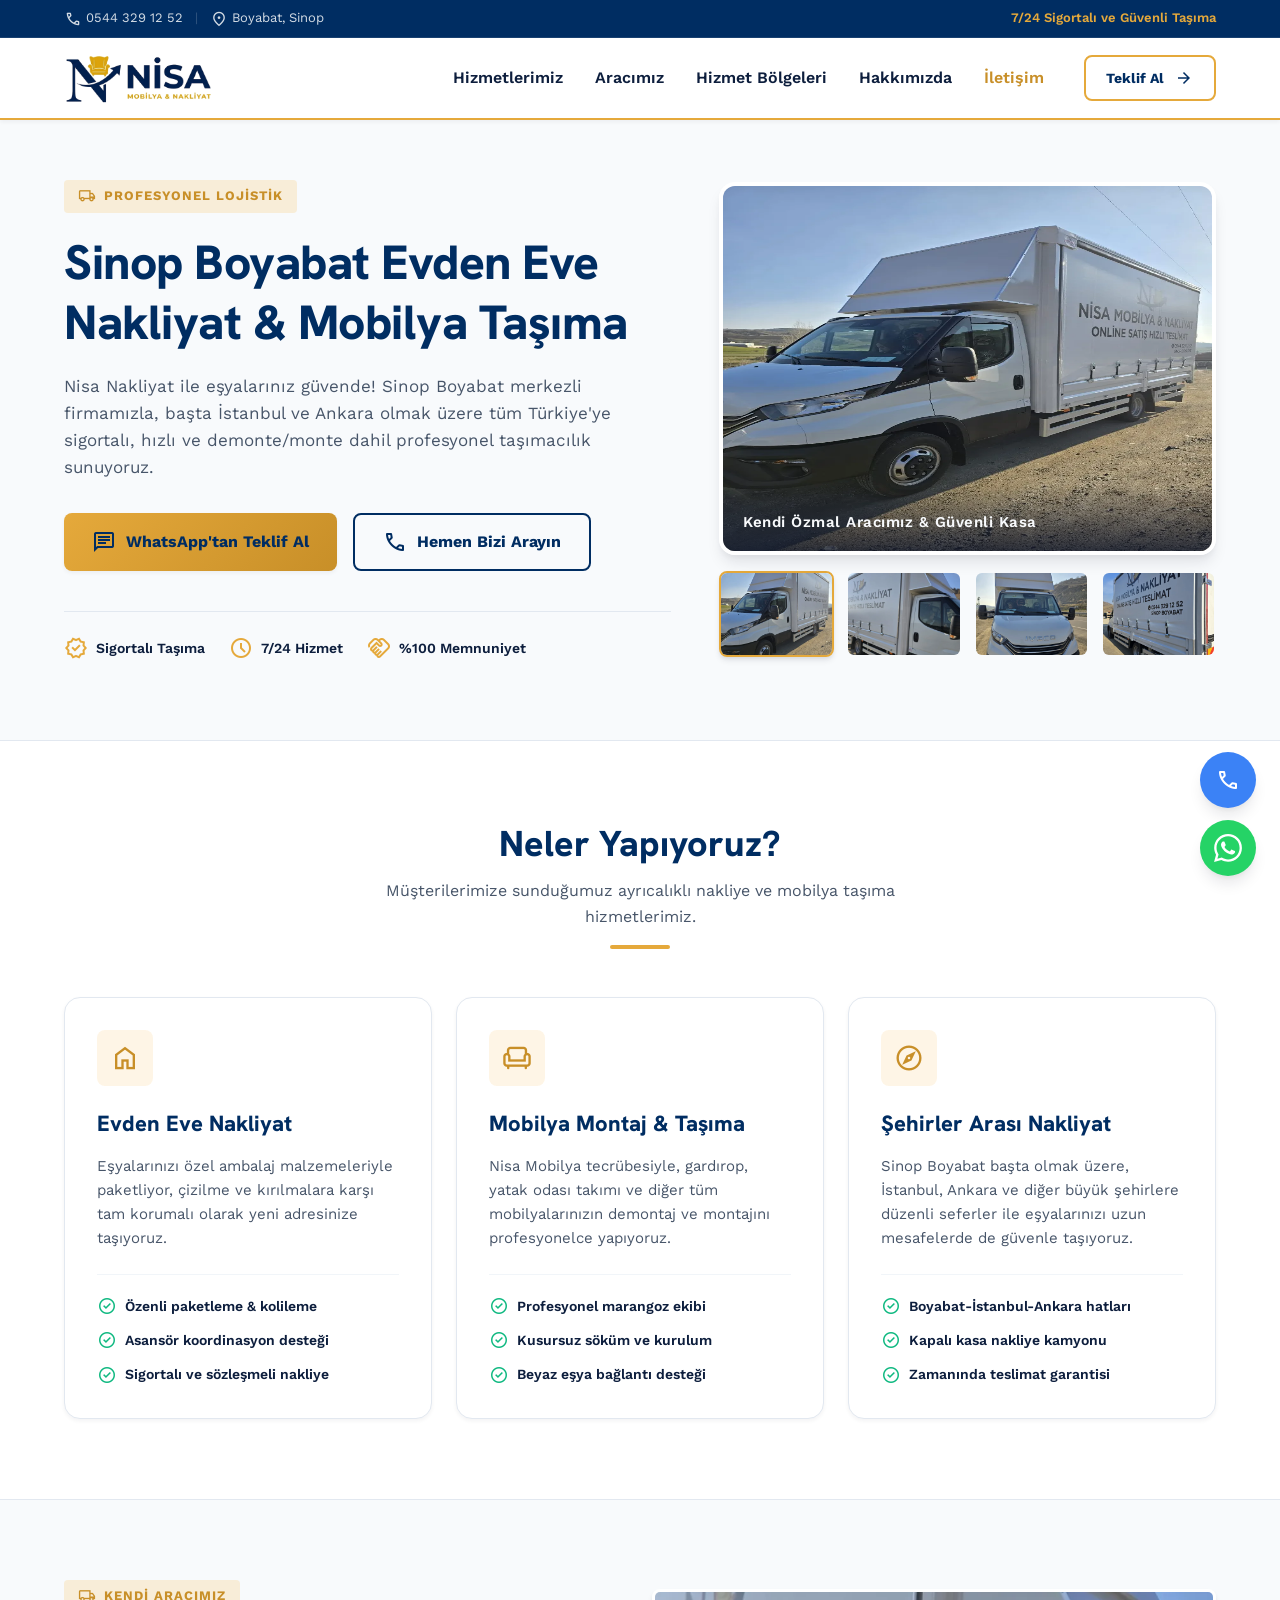
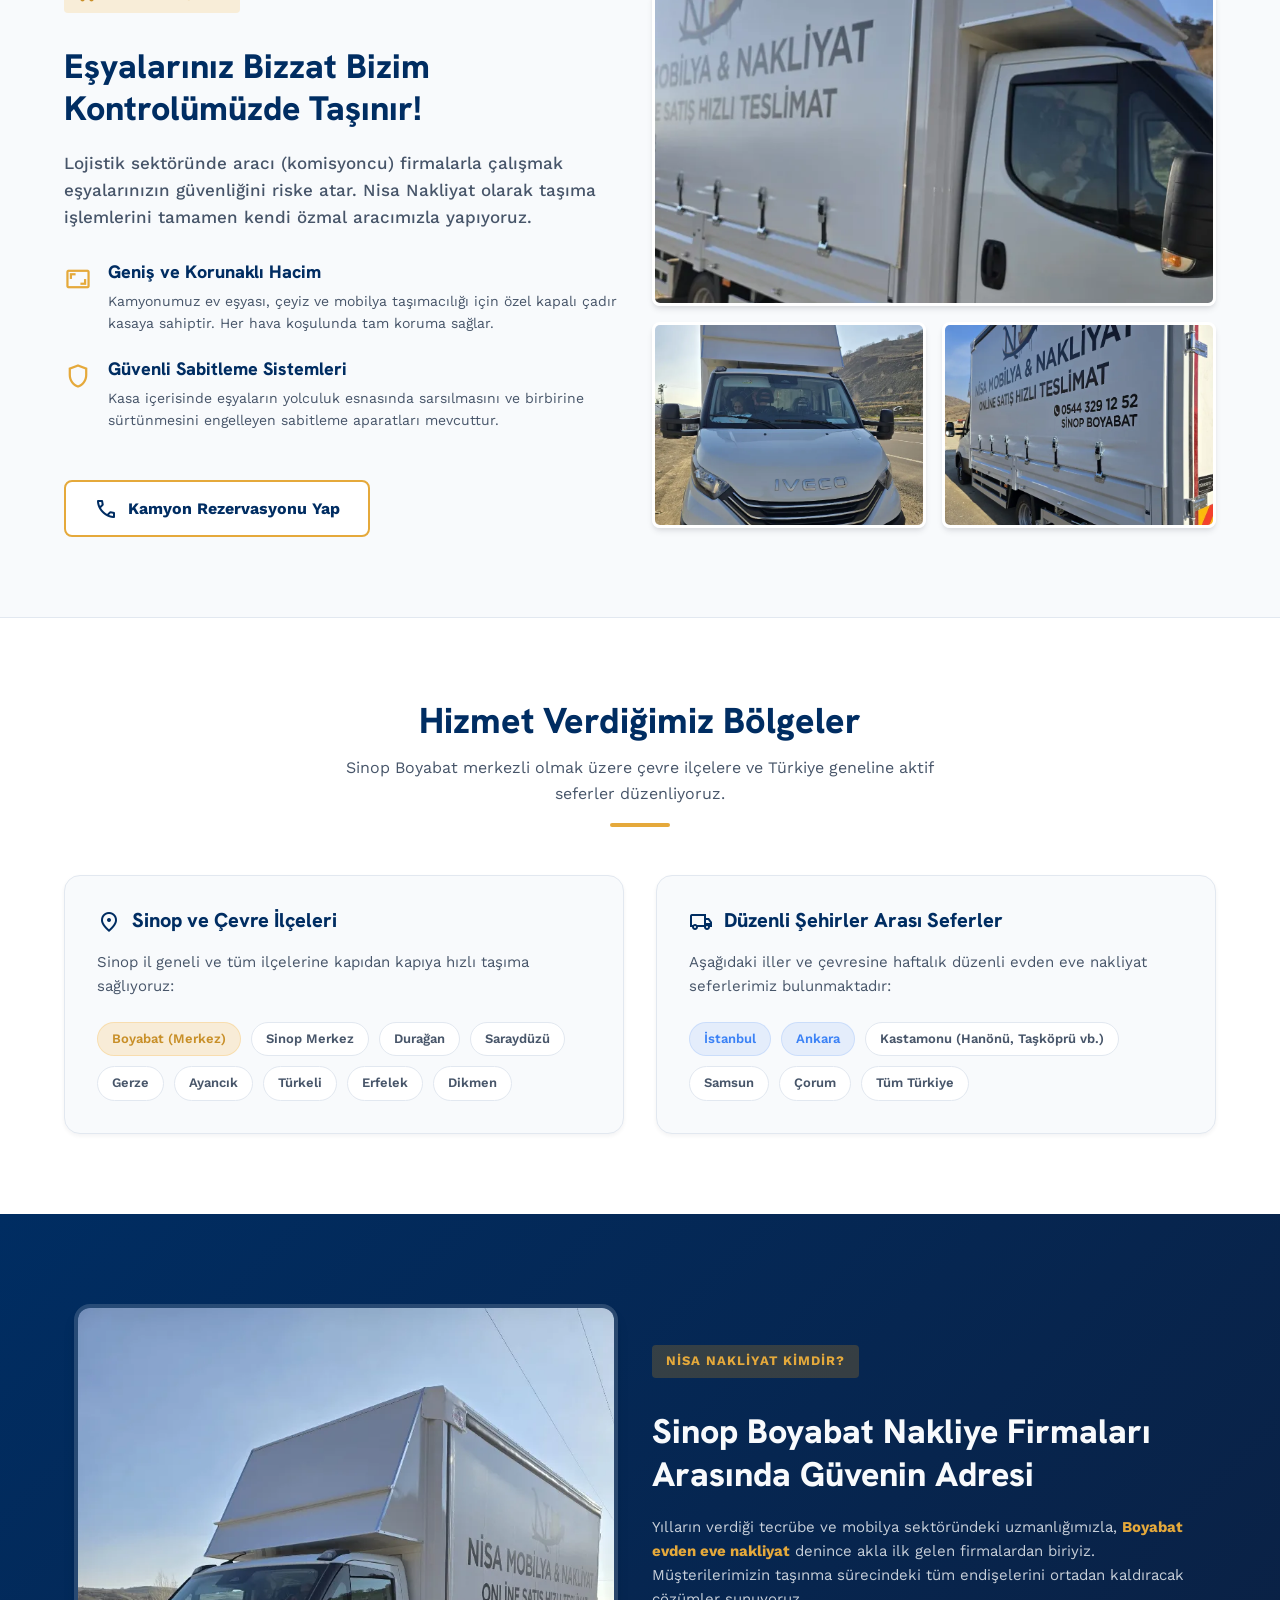
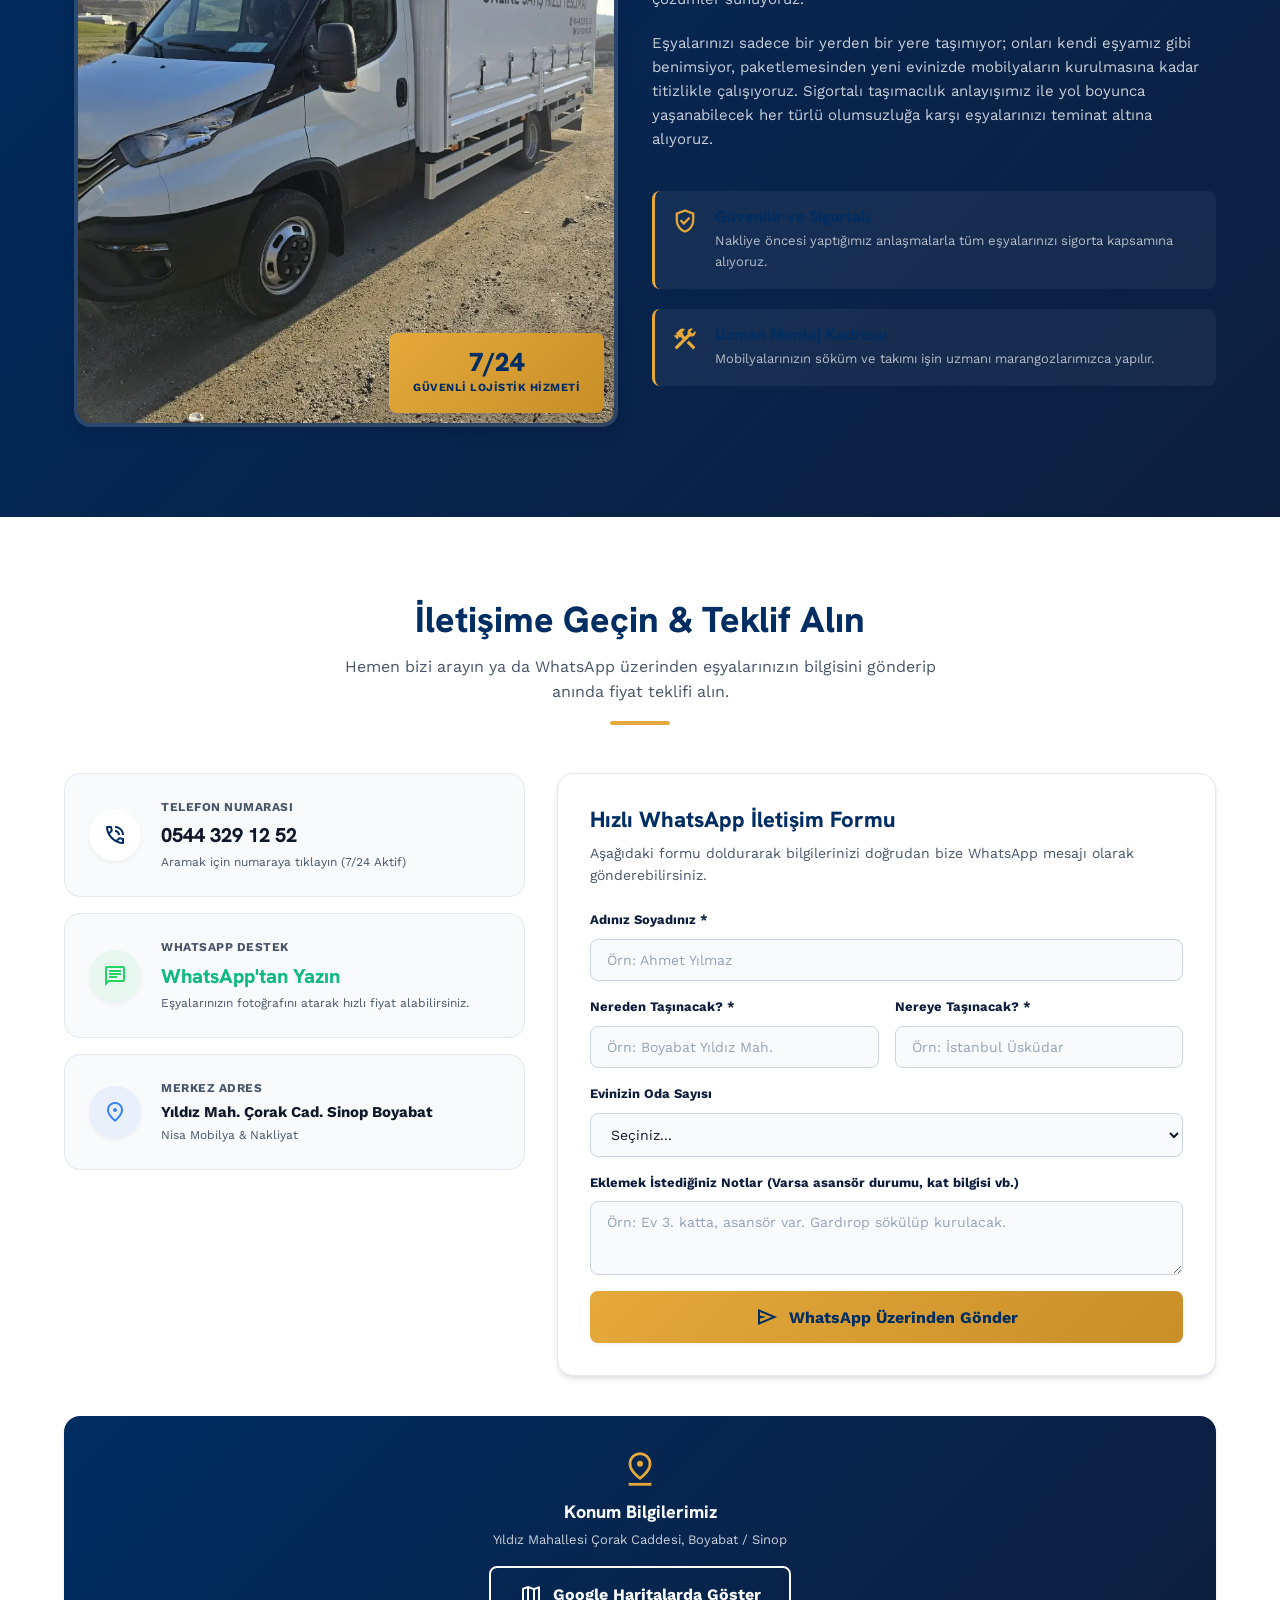
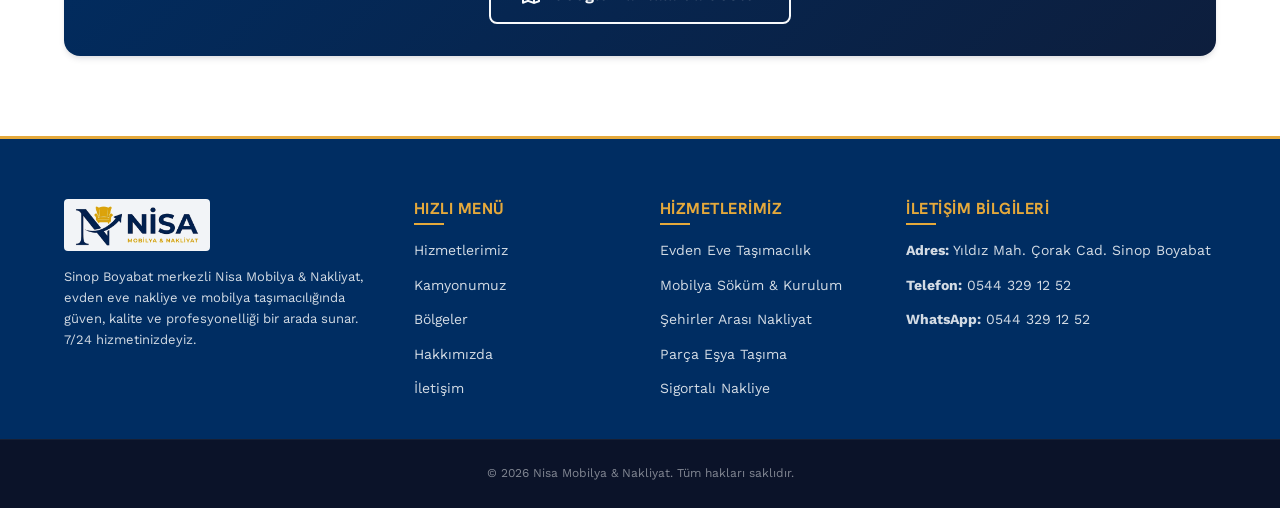
<file: index.html>
<!DOCTYPE html>
<html lang="tr" class="scroll-smooth">
<head>
  <meta charset="UTF-8">
  <meta name="viewport" content="width=device-width, initial-scale=1.0">
  
  <!-- SEO Meta Tags -->
  <title>Boyabat Evden Eve Nakliyat & Mobilya Taşıma | Nisa Nakliyat</title>
  <meta name="description" content="Sinop Boyabat evden eve nakliyat, mobilya taşıma ve montaj hizmetleri. Boyabat'tan İstanbul ve Ankara başta olmak üzere tüm Türkiye'ye 7/24 sigortalı, güvenli nakliye.">
  <meta name="keywords" content="boyabat evden eve nakliyat, boyabat nakliyat, sinop boyabat nakliye, boyabat nakliye firmaları, nisa nakliyat, boyabat mobilya taşıma, durağan nakliyat, saraydüzü nakliyat, gerze nakliyat, sinop evden eve nakliyat, kastamonu nakliyat">
  <meta name="author" content="Nisa Nakliyat">
  <link rel="canonical" href="https://nisa-nakliyat.vercel.app/">
  
  <!-- Open Graph / Facebook -->
  <meta property="og:type" content="website">
  <meta property="og:url" content="https://nisa-nakliyat.vercel.app/">
  <meta property="og:title" content="Boyabat Evden Eve Nakliyat & Mobilya Taşıma | Nisa Nakliyat">
  <meta property="og:description" content="Sinop Boyabat'ta sigortalı, güvenli evden eve nakliyat ve mobilya taşıma. 7/24 kesintisiz hizmet ve uzman kadro.">
  <meta property="og:image" content="https://nisa-nakliyat.vercel.app/images/truck-landscape.webp">

  <!-- Twitter -->
  <meta property="twitter:card" content="summary_large_image">
  <meta property="twitter:url" content="https://nisa-nakliyat.vercel.app/">
  <meta property="twitter:title" content="Boyabat Evden Eve Nakliyat & Mobilya Taşıma | Nisa Nakliyat">
  <meta property="twitter:description" content="Sinop Boyabat'ta sigortalı, güvenli evden eve nakliyat ve mobilya taşıma. 7/24 kesintisiz hizmet ve uzman kadro.">
  <meta property="twitter:image" content="https://nisa-nakliyat.vercel.app/images/truck-landscape.webp">

  <!-- Fonts & Icons -->
  <link rel="preconnect" href="https://fonts.googleapis.com">
  <link rel="preconnect" href="https://fonts.gstatic.com" crossorigin>
  <link href="https://fonts.googleapis.com/css2?family=Hanken+Grotesk:wght@400;600;700;800;900&family=Work+Sans:wght@400;500;600&display=swap" rel="stylesheet">
  <link href="https://fonts.googleapis.com/css2?family=Material+Symbols+Outlined:wght,FILL@100..700,0..1" rel="stylesheet" />

  <!-- Favicon -->
  <link rel="icon" type="image/png" href="images/favicon.png">

  <!-- Stylesheet -->
  <link rel="stylesheet" href="style.css">

  <!-- JSON-LD LocalBusiness Structured Data (Critical for Google Local SEO) -->
  <script type="application/ld+json">
  {
    "@context": "https://schema.org",
    "@type": "MovingCompany",
    "name": "Nisa Nakliyat",
    "alternateName": "Nisa Mobilya & Nakliyat",
    "image": [
      "https://nisa-nakliyat.vercel.app/images/truck-landscape.webp",
      "https://nisa-nakliyat.vercel.app/images/truck-side.webp",
      "https://nisa-nakliyat.vercel.app/images/truck-front.webp"
    ],
    "@id": "https://nisa-nakliyat.vercel.app/#movingcompany",
    "url": "https://nisa-nakliyat.vercel.app/",
    "telephone": "+905443291252",
    "priceRange": "$$",
    "address": {
      "@type": "PostalAddress",
      "streetAddress": "Yıldız Mah. Çorak Cad.",
      "addressLocality": "Boyabat",
      "addressRegion": "Sinop",
      "postalCode": "57200",
      "addressCountry": "TR"
    },
    "geo": {
      "@type": "GeoCoordinates",
      "latitude": 41.4683,
      "longitude": 34.7675
    },
    "openingHoursSpecification": {
      "@type": "OpeningHoursSpecification",
      "dayOfWeek": [
        "Monday",
        "Tuesday",
        "Wednesday",
        "Thursday",
        "Friday",
        "Saturday",
        "Sunday"
      ],
      "opens": "00:00",
      "closes": "23:59"
    },
    "sameAs": [
      "https://wa.me/905443291252"
    ],
    "areaServed": [
      {
        "@type": "AdministrativeArea",
        "name": "Boyabat"
      },
      {
        "@type": "AdministrativeArea",
        "name": "Sinop"
      },
      {
        "@type": "AdministrativeArea",
        "name": "Durağan"
      },
      {
        "@type": "AdministrativeArea",
        "name": "Saraydüzü"
      },
      {
        "@type": "AdministrativeArea",
        "name": "Gerze"
      },
      {
        "@type": "AdministrativeArea",
        "name": "Kastamonu"
      },
      {
        "@type": "AdministrativeArea",
        "name": "İstanbul"
      },
      {
        "@type": "AdministrativeArea",
        "name": "Ankara"
      }
    ]
  }
  </script>
</head>
<body>

  <!-- Top Contact Strip -->
  <div class="top-bar">
    <div class="container top-bar-content">
      <div class="top-info">
        <a href="tel:+905443291252" class="top-link">
          <span class="material-symbols-outlined icon-small">call</span>
          <span>0544 329 12 52</span>
        </a>
        <span class="top-separator">|</span>
        <span class="top-text">
          <span class="material-symbols-outlined icon-small">location_on</span>
          <span>Boyabat, Sinop</span>
        </span>
      </div>
      <div class="top-tagline">7/24 Sigortalı ve Güvenli Taşıma</div>
    </div>
  </div>

  <!-- Header & Navigation -->
  <header class="main-header">
    <div class="container header-container">
      <a href="#" class="logo-link">
        <img src="images/logo.png" alt="Nisa Mobilya & Nakliyat Logo" class="logo-img">
      </a>
      
      <!-- Mobile Menu Toggle Button -->
      <button class="menu-toggle" id="menuToggleBtn" aria-label="Menüyü Aç">
        <span class="material-symbols-outlined">menu</span>
      </button>

      <!-- Navigation Menu -->
      <nav class="nav-menu" id="navMenu">
        <ul class="nav-list">
          <li><a href="#hizmetler" class="nav-link">Hizmetlerimiz</a></li>
          <li><a href="#kamyonumuz" class="nav-link">Aracımız</a></li>
          <li><a href="#bolgeler" class="nav-link">Hizmet Bölgeleri</a></li>
          <li><a href="#hakkimizda" class="nav-link">Hakkımızda</a></li>
          <li><a href="#iletisim" class="nav-link">İletişim</a></li>
        </ul>
        <a href="https://wa.me/905443291252" target="_blank" class="btn btn-secondary btn-header">
          <span>Teklif Al</span>
          <span class="material-symbols-outlined icon-sm">arrow_forward</span>
        </a>
      </nav>
    </div>
  </header>

  <main>
    <!-- Hero Section -->
    <section class="hero">
      <div class="container hero-container">
        <div class="hero-content">
          <div class="badge">
            <span class="material-symbols-outlined icon-small">local_shipping</span>
            <span>PROFESYONEL LOJİSTİK</span>
          </div>
          <h1>Sinop Boyabat Evden Eve Nakliyat &amp; Mobilya Taşıma</h1>
          <p class="hero-desc">
            Nisa Nakliyat ile eşyalarınız güvende! Sinop Boyabat merkezli firmamızla, başta İstanbul ve Ankara olmak üzere tüm Türkiye'ye sigortalı, hızlı ve demonte/monte dahil profesyonel taşımacılık sunuyoruz.
          </p>
          <div class="hero-actions">
            <a href="https://wa.me/905443291252" target="_blank" class="btn btn-primary">
              <span class="material-symbols-outlined">chat</span>
              <span>WhatsApp'tan Teklif Al</span>
            </a>
            <a href="tel:+905443291252" class="btn btn-outline">
              <span class="material-symbols-outlined">call</span>
              <span>Hemen Bizi Arayın</span>
            </a>
          </div>
          
          <!-- Trust Indicators -->
          <div class="trust-strip">
            <div class="trust-item">
              <span class="material-symbols-outlined text-gold">verified</span>
              <span>Sigortalı Taşıma</span>
            </div>
            <div class="trust-item">
              <span class="material-symbols-outlined text-gold">schedule</span>
              <span>7/24 Hizmet</span>
            </div>
            <div class="trust-item">
              <span class="material-symbols-outlined text-gold">handshake</span>
              <span>%100 Memnuniyet</span>
            </div>
          </div>
        </div>
        
        <!-- Hero Interactive Image Showcasing Our Real Truck -->
        <div class="hero-gallery">
          <div class="gallery-wrapper">
            <img src="images/truck-landscape.webp" alt="Nisa Nakliyat Hizmet Kamyonu" id="heroMainImage" class="hero-main-img">
            <div class="gallery-overlay">
              <span class="overlay-text">Kendi Özmal Aracımız &amp; Güvenli Kasa</span>
            </div>
          </div>
          <div class="gallery-thumbs">
            <button class="thumb-btn active" data-src="images/truck-landscape.webp" aria-label="Görsel 1">
              <img src="images/truck-landscape.webp" alt="Kamyon Manzara">
            </button>
            <button class="thumb-btn" data-src="images/truck-side.webp" aria-label="Görsel 2">
              <img src="images/truck-side.webp" alt="Kamyon Yan Görünüm">
            </button>
            <button class="thumb-btn" data-src="images/truck-front.webp" aria-label="Görsel 3">
              <img src="images/truck-front.webp" alt="Kamyon Ön Görünüm">
            </button>
            <button class="thumb-btn" data-src="images/truck-detail.webp" aria-label="Görsel 4">
              <img src="images/truck-detail.webp" alt="Kamyon İletişim Detay">
            </button>
          </div>
        </div>
      </div>
    </section>

    <!-- Services Bento Grid -->
    <section id="hizmetler" class="services py-section">
      <div class="container">
        <div class="section-title text-center">
          <h2>Neler Yapıyoruz?</h2>
          <p>Müşterilerimize sunduğumuz ayrıcalıklı nakliye ve mobilya taşıma hizmetlerimiz.</p>
          <div class="title-line"></div>
        </div>
        
        <div class="grid grid-3">
          <!-- Card 1: Evden Eve Nakliyat -->
          <div class="service-card animate-on-scroll">
            <div class="card-icon">
              <span class="material-symbols-outlined">home</span>
            </div>
            <h3>Evden Eve Nakliyat</h3>
            <p>Eşyalarınızı özel ambalaj malzemeleriyle paketliyor, çizilme ve kırılmalara karşı tam korumalı olarak yeni adresinize taşıyoruz.</p>
            <ul class="card-features">
              <li><span class="material-symbols-outlined text-green icon-sm">check_circle</span> Özenli paketleme & kolileme</li>
              <li><span class="material-symbols-outlined text-green icon-sm">check_circle</span> Asansör koordinasyon desteği</li>
              <li><span class="material-symbols-outlined text-green icon-sm">check_circle</span> Sigortalı ve sözleşmeli nakliye</li>
            </ul>
          </div>

          <!-- Card 2: Mobilya Taşıma & Montaj -->
          <div class="service-card animate-on-scroll">
            <div class="card-icon">
              <span class="material-symbols-outlined">chair</span>
            </div>
            <h3>Mobilya Montaj &amp; Taşıma</h3>
            <p>Nisa Mobilya tecrübesiyle, gardırop, yatak odası takımı ve diğer tüm mobilyalarınızın demontaj ve montajını profesyonelce yapıyoruz.</p>
            <ul class="card-features">
              <li><span class="material-symbols-outlined text-green icon-sm">check_circle</span> Profesyonel marangoz ekibi</li>
              <li><span class="material-symbols-outlined text-green icon-sm">check_circle</span> Kusursuz söküm ve kurulum</li>
              <li><span class="material-symbols-outlined text-green icon-sm">check_circle</span> Beyaz eşya bağlantı desteği</li>
            </ul>
          </div>

          <!-- Card 3: Şehirler Arası Lojistik -->
          <div class="service-card animate-on-scroll">
            <div class="card-icon">
              <span class="material-symbols-outlined">explore</span>
            </div>
            <h3>Şehirler Arası Nakliyat</h3>
            <p>Sinop Boyabat başta olmak üzere, İstanbul, Ankara ve diğer büyük şehirlere düzenli seferler ile eşyalarınızı uzun mesafelerde de güvenle taşıyoruz.</p>
            <ul class="card-features">
              <li><span class="material-symbols-outlined text-green icon-sm">check_circle</span> Boyabat-İstanbul-Ankara hatları</li>
              <li><span class="material-symbols-outlined text-green icon-sm">check_circle</span> Kapalı kasa nakliye kamyonu</li>
              <li><span class="material-symbols-outlined text-green icon-sm">check_circle</span> Zamanında teslimat garantisi</li>
            </ul>
          </div>
        </div>
      </div>
    </section>

    <!-- Detailed Truck Section -->
    <section id="kamyonumuz" class="truck-details py-section bg-light">
      <div class="container">
        <div class="grid grid-2 items-center">
          <div class="truck-content animate-on-scroll">
            <div class="badge">
              <span class="material-symbols-outlined icon-small">local_shipping</span>
              <span>KENDİ ARACIMIZ</span>
            </div>
            <h2>Eşyalarınız Bizzat Bizim Kontrolümüzde Taşınır!</h2>
            <p class="lead-text">
              Lojistik sektöründe aracı (komisyoncu) firmalarla çalışmak eşyalarınızın güvenliğini riske atar. Nisa Nakliyat olarak taşıma işlemlerini tamamen kendi özmal aracımızla yapıyoruz.
            </p>
            <div class="spec-list">
              <div class="spec-item">
                <span class="material-symbols-outlined spec-icon">aspect_ratio</span>
                <div>
                  <h4>Geniş ve Korunaklı Hacim</h4>
                  <p>Kamyonumuz ev eşyası, çeyiz ve mobilya taşımacılığı için özel kapalı çadır kasaya sahiptir. Her hava koşulunda tam koruma sağlar.</p>
                </div>
              </div>
              <div class="spec-item">
                <span class="material-symbols-outlined spec-icon">shield</span>
                <div>
                  <h4>Güvenli Sabitleme Sistemleri</h4>
                  <p>Kasa içerisinde eşyaların yolculuk esnasında sarsılmasını ve birbirine sürtünmesini engelleyen sabitleme aparatları mevcuttur.</p>
                </div>
              </div>
            </div>
            <a href="tel:+905443291252" class="btn btn-secondary mt-4">
              <span class="material-symbols-outlined">call</span>
              <span>Kamyon Rezervasyonu Yap</span>
            </a>
          </div>
          
          <div class="truck-showcase-grid animate-on-scroll">
            <div class="grid-img-card h-large">
              <img src="images/truck-side.webp" alt="Nisa Nakliyat Kamyon Yan Görünüm">
            </div>
            <div class="grid-img-card">
              <img src="images/truck-front.webp" alt="Nisa Nakliyat Kamyon Ön Görünüm">
            </div>
            <div class="grid-img-card">
              <img src="images/truck-detail.webp" alt="Nisa Nakliyat Kamyon Detay">
            </div>
          </div>
        </div>
      </div>
    </section>

    <!-- Service Regions Section -->
    <section id="bolgeler" class="regions py-section">
      <div class="container">
        <div class="section-title text-center">
          <h2>Hizmet Verdiğimiz Bölgeler</h2>
          <p>Sinop Boyabat merkezli olmak üzere çevre ilçelere ve Türkiye geneline aktif seferler düzenliyoruz.</p>
          <div class="title-line"></div>
        </div>

        <div class="regions-container">
          <!-- Local Districts -->
          <div class="region-box animate-on-scroll">
            <h3><span class="material-symbols-outlined icon-align">location_on</span> Sinop ve Çevre İlçeleri</h3>
            <p>Sinop il geneli ve tüm ilçelerine kapıdan kapıya hızlı taşıma sağlıyoruz:</p>
            <div class="tag-cloud">
              <span class="tag tag-primary">Boyabat (Merkez)</span>
              <span class="tag">Sinop Merkez</span>
              <span class="tag">Durağan</span>
              <span class="tag">Saraydüzü</span>
              <span class="tag">Gerze</span>
              <span class="tag">Ayancık</span>
              <span class="tag">Türkeli</span>
              <span class="tag">Erfelek</span>
              <span class="tag">Dikmen</span>
            </div>
          </div>

          <!-- Intercity Routes -->
          <div class="region-box animate-on-scroll">
            <h3><span class="material-symbols-outlined icon-align">local_shipping</span> Düzenli Şehirler Arası Seferler</h3>
            <p>Aşağıdaki iller ve çevresine haftalık düzenli evden eve nakliyat seferlerimiz bulunmaktadır:</p>
            <div class="tag-cloud">
              <span class="tag tag-secondary">İstanbul</span>
              <span class="tag tag-secondary">Ankara</span>
              <span class="tag">Kastamonu (Hanönü, Taşköprü vb.)</span>
              <span class="tag">Samsun</span>
              <span class="tag">Çorum</span>
              <span class="tag">Tüm Türkiye</span>
            </div>
          </div>
        </div>
      </div>
    </section>

    <!-- About Section with Strong Copy -->
    <section id="hakkimizda" class="about py-section bg-navy text-light">
      <div class="container">
        <div class="grid grid-2 items-center">
          <div class="about-image animate-on-scroll">
            <img src="images/truck-landscape.webp" alt="Boyabat Nakliye Firması Nisa Nakliyat" class="rounded-lg shadow-lg">
            <div class="experience-badge">
              <span class="number">7/24</span>
              <span class="text">Güvenli Lojistik Hizmeti</span>
            </div>
          </div>
          
          <div class="about-content animate-on-scroll">
            <div class="badge badge-accent">NİSA NAKLİYAT KİMDİR?</div>
            <h2>Sinop Boyabat Nakliye Firmaları Arasında Güvenin Adresi</h2>
            <p>
              Yılların verdiği tecrübe ve mobilya sektöründeki uzmanlığımızla, <strong>Boyabat evden eve nakliyat</strong> denince akla ilk gelen firmalardan biriyiz. Müşterilerimizin taşınma sürecindeki tüm endişelerini ortadan kaldıracak çözümler sunuyoruz.
            </p>
            <p>
              Eşyalarınızı sadece bir yerden bir yere taşımıyor; onları kendi eşyamız gibi benimsiyor, paketlemesinden yeni evinizde mobilyaların kurulmasına kadar titizlikle çalışıyoruz. Sigortalı taşımacılık anlayışımız ile yol boyunca yaşanabilecek her türlü olumsuzluğa karşı eşyalarınızı teminat altına alıyoruz.
            </p>
            
            <div class="icon-features">
              <div class="icon-feature-item">
                <span class="material-symbols-outlined feature-icon">verified_user</span>
                <div>
                  <h5>Güvenilir ve Sigortalı</h5>
                  <p>Nakliye öncesi yaptığımız anlaşmalarla tüm eşyalarınızı sigorta kapsamına alıyoruz.</p>
                </div>
              </div>
              <div class="icon-feature-item">
                <span class="material-symbols-outlined feature-icon">construction</span>
                <div>
                  <h5>Uzman Montaj Kadrosu</h5>
                  <p>Mobilyalarınızın söküm ve takımı işin uzmanı marangozlarımızca yapılır.</p>
                </div>
              </div>
            </div>
          </div>
        </div>
      </div>
    </section>

    <!-- Interactive Contact Section -->
    <section id="iletisim" class="contact py-section">
      <div class="container">
        <div class="section-title text-center">
          <h2>İletişime Geçin &amp; Teklif Alın</h2>
          <p>Hemen bizi arayın ya da WhatsApp üzerinden eşyalarınızın bilgisini gönderip anında fiyat teklifi alın.</p>
          <div class="title-line"></div>
        </div>

        <div class="grid grid-12 gap-medium items-stretch">
          <!-- Contact Details Cards -->
          <div class="col-span-5 flex flex-column gap-small">
            
            <!-- Phone Card -->
            <div class="contact-card animate-on-scroll">
              <span class="material-symbols-outlined contact-card-icon">phone_in_talk</span>
              <div class="contact-card-info">
                <span class="label">Telefon Numarası</span>
                <a href="tel:+905443291252" class="value">0544 329 12 52</a>
                <p class="desc">Aramak için numaraya tıklayın (7/24 Aktif)</p>
              </div>
            </div>

            <!-- WhatsApp Card -->
            <div class="contact-card animate-on-scroll">
              <span class="material-symbols-outlined contact-card-icon text-green">chat</span>
              <div class="contact-card-info">
                <span class="label">WhatsApp Destek</span>
                <a href="https://wa.me/905443291252" target="_blank" class="value text-green">WhatsApp'tan Yazın</a>
                <p class="desc">Eşyalarınızın fotoğrafını atarak hızlı fiyat alabilirsiniz.</p>
              </div>
            </div>

            <!-- Address Card -->
            <div class="contact-card animate-on-scroll">
              <span class="material-symbols-outlined contact-card-icon text-blue">location_on</span>
              <div class="contact-card-info">
                <span class="label">Merkez Adres</span>
                <address class="value-text">Yıldız Mah. Çorak Cad. Sinop Boyabat</address>
                <p class="desc">Nisa Mobilya &amp; Nakliyat</p>
              </div>
            </div>

          </div>

          <!-- Contact Form / Map Column -->
          <div class="col-span-7 contact-form-wrapper animate-on-scroll">
            <h3>Hızlı WhatsApp İletişim Formu</h3>
            <p class="form-desc">Aşağıdaki formu doldurarak bilgilerinizi doğrudan bize WhatsApp mesajı olarak gönderebilirsiniz.</p>
            
            <form id="whatsappForm" class="wp-form">
              <div class="form-group">
                <label for="userName">Adınız Soyadınız *</label>
                <input type="text" id="userName" name="name" placeholder="Örn: Ahmet Yılmaz" required>
              </div>
              
              <div class="grid grid-2 gap-small">
                <div class="form-group">
                  <label for="fromLocation">Nereden Taşınacak? *</label>
                  <input type="text" id="fromLocation" name="from" placeholder="Örn: Boyabat Yıldız Mah." required>
                </div>
                <div class="form-group">
                  <label for="toLocation">Nereye Taşınacak? *</label>
                  <input type="text" id="toLocation" name="to" placeholder="Örn: İstanbul Üsküdar" required>
                </div>
              </div>
              
              <div class="form-group">
                <label for="houseType">Evinizin Oda Sayısı</label>
                <select id="houseType" name="house">
                  <option value="Belirtilmedi">Seçiniz...</option>
                  <option value="1+1">1+1 Daire</option>
                  <option value="2+1">2+1 Daire</option>
                  <option value="3+1">3+1 Daire</option>
                  <option value="4+1 ve üzeri">4+1 veya daha büyük</option>
                  <option value="Tek oda / Parça Eşya">Parça Eşya / Öğrenci Evi</option>
                </select>
              </div>

              <div class="form-group">
                <label for="userNotes">Eklemek İstediğiniz Notlar (Varsa asansör durumu, kat bilgisi vb.)</label>
                <textarea id="userNotes" name="notes" rows="3" placeholder="Örn: Ev 3. katta, asansör var. Gardırop sökülüp kurulacak."></textarea>
              </div>

              <button type="submit" class="btn btn-primary btn-block">
                <span class="material-symbols-outlined">send</span>
                <span>WhatsApp Üzerinden Gönder</span>
              </button>
            </form>
          </div>
        </div>

        <!-- Google Maps Embed/Placeholder Link for Boyabat location -->
        <div class="map-container mt-medium animate-on-scroll">
          <div class="map-placeholder">
            <span class="material-symbols-outlined map-icon">pin_drop</span>
            <h3>Konum Bilgilerimiz</h3>
            <p>Yıldız Mahallesi Çorak Caddesi, Boyabat / Sinop</p>
            <a href="https://maps.google.com/?q=Yıldız+Mahallesi+Çorak+Caddesi+Boyabat+Sinop" target="_blank" class="btn btn-outline btn-white">
              <span class="material-symbols-outlined">map</span>
              <span>Google Haritalarda Göster</span>
            </a>
          </div>
        </div>
      </div>
    </section>
  </main>

  <!-- Footer -->
  <footer class="main-footer">
    <div class="container footer-grid">
      <div class="footer-brand">
        <img src="images/logo.png" alt="Nisa Nakliyat Logo" class="footer-logo">
        <p class="footer-about">
          Sinop Boyabat merkezli Nisa Mobilya &amp; Nakliyat, evden eve nakliye ve mobilya taşımacılığında güven, kalite ve profesyonelliği bir arada sunar. 7/24 hizmetinizdeyiz.
        </p>
      </div>

      <div class="footer-links">
        <h4>Hızlı Menü</h4>
        <ul>
          <li><a href="#hizmetler">Hizmetlerimiz</a></li>
          <li><a href="#kamyonumuz">Kamyonumuz</a></li>
          <li><a href="#bolgeler">Bölgeler</a></li>
          <li><a href="#hakkimizda">Hakkımızda</a></li>
          <li><a href="#iletisim">İletişim</a></li>
        </ul>
      </div>

      <div class="footer-services">
        <h4>Hizmetlerimiz</h4>
        <ul>
          <li><a href="#hizmetler">Evden Eve Taşımacılık</a></li>
          <li><a href="#hizmetler">Mobilya Söküm &amp; Kurulum</a></li>
          <li><a href="#hizmetler">Şehirler Arası Nakliyat</a></li>
          <li><a href="#hizmetler">Parça Eşya Taşıma</a></li>
          <li><a href="#hizmetler">Sigortalı Nakliye</a></li>
        </ul>
      </div>

      <div class="footer-contact">
        <h4>İletişim Bilgileri</h4>
        <p><strong>Adres:</strong> Yıldız Mah. Çorak Cad. Sinop Boyabat</p>
        <p><strong>Telefon:</strong> <a href="tel:+905443291252">0544 329 12 52</a></p>
        <p><strong>WhatsApp:</strong> <a href="https://wa.me/905443291252" target="_blank">0544 329 12 52</a></p>
      </div>
    </div>

    <div class="footer-bottom">
      <div class="container footer-bottom-content">
        <p class="copyright">&copy; 2026 Nisa Mobilya &amp; Nakliyat. Tüm hakları saklıdır.</p>
      </div>
    </div>
  </footer>

  <!-- Floating Call-to-Action Buttons for Mobile Conversion -->
  <div class="floating-actions">
    <a href="tel:+905443291252" class="float-btn float-phone" aria-label="Bizi Arayın">
      <span class="material-symbols-outlined">call</span>
    </a>
    <a href="https://wa.me/905443291252" target="_blank" class="float-btn float-wa" aria-label="WhatsApp'tan Yazın">
      <svg fill="currentColor" viewBox="0 0 24 24" width="28" height="28" xmlns="http://www.w3.org/2000/svg">
        <path d="M.057 24l1.687-6.163c-1.041-1.804-1.588-3.849-1.587-5.946.003-6.556 5.338-11.891 11.893-11.891 3.181.001 6.167 1.24 8.413 3.488 2.245 2.248 3.481 5.236 3.48 8.414-.003 6.557-5.338 11.892-11.893 11.892-1.99-.001-3.951-.5-5.688-1.448l-6.305 1.654zm6.597-3.807c1.676.995 3.276 1.591 5.392 1.592 5.448 0 9.886-4.438 9.889-9.885.002-5.462-4.415-9.89-9.881-9.892-5.452 0-9.887 4.434-9.889 9.884-.001 2.225.651 3.891 1.746 5.634l-.999 3.648 3.742-.981zm11.387-5.464c-.074-.124-.272-.198-.57-.347-.297-.149-1.758-.868-2.031-.967-.272-.099-.47-.149-.669.149-.198.297-.768.967-.941 1.165-.173.198-.347.223-.644.074-.297-.149-1.255-.462-2.39-1.475-.883-.788-1.48-1.761-1.653-2.059-.173-.297-.018-.458.13-.606.134-.133.297-.347.446-.521.151-.172.2-.296.3-.495.099-.198.05-.372-.025-.521-.075-.148-.669-1.611-.916-2.206-.242-.579-.487-.501-.669-.51l-.57-.01c-.198 0-.52.074-.792.372s-1.04 1.016-1.04 2.479 1.065 2.876 1.213 3.074c.149.198 2.095 3.2 5.076 4.487.709.306 1.263.489 1.694.626.712.226 1.36.194 1.872.118.571-.085 1.758-.719 2.006-1.413.248-.695.248-1.29.173-1.414z"></path>
      </svg>
    </a>
  </div>

  <!-- Scripts -->
  <script src="main.js"></script>
</body>
</html>
</file>
<file: style.css>
/* Custom CSS for Nisa Nakliyat Landing Page */

/* ==========================================
   1. CSS VARIABLES & SYSTEM DESIGN
   ========================================== */
:root {
  /* Color Palette */
  --primary-navy: #002D62;       /* Exact Royal Navy Blue from Truck */
  --primary-light: #0d1e3d;      /* Dark Accent Blue */
  --accent-gold: #E5A93B;       /* Exact Gold from Truck Logo */
  --accent-gold-hover: #c88f28; /* Darker Gold for hover states */
  --accent-blue: #3b82f6;       /* Blue 500 */
  
  --text-dark: #0f172a;         /* Body Text Dark */
  --text-muted: #475569;        /* Body Text Slate Muted */
  --text-light: #f8fafc;        /* Off-white */
  
  --bg-white: #ffffff;
  --bg-light: #f8fafc;          /* Light Gray-Blue background */
  --bg-navy-gradient: linear-gradient(135deg, #002D62 0%, #0d1e3d 100%);
  --bg-gold-gradient: linear-gradient(135deg, #E5A93B 0%, #c88f28 100%);
  
  /* Status Colors */
  --color-green: #25d366;       /* WhatsApp Green */
  --color-green-hover: #128c7e;
  
  /* Typography */
  --font-headline: 'Hanken Grotesk', sans-serif;
  --font-body: 'Work Sans', sans-serif;
  
  /* Shadows */
  --shadow-sm: 0 2px 4px rgba(15, 23, 42, 0.05);
  --shadow-md: 0 4px 6px -1px rgba(15, 23, 42, 0.1), 0 2px 4px -1px rgba(15, 23, 42, 0.06);
  --shadow-lg: 0 10px 15px -3px rgba(15, 23, 42, 0.1), 0 4px 6px -2px rgba(15, 23, 42, 0.05);
  --shadow-xl: 0 20px 25px -5px rgba(15, 23, 42, 0.1), 0 10px 10px -5px rgba(15, 23, 42, 0.04);
  --shadow-glow: 0 0 20px rgba(245, 158, 11, 0.15);
  
  /* Borders & Radius */
  --radius-sm: 4px;
  --radius-md: 8px;
  --radius-lg: 16px;
  --radius-full: 9999px;
  
  /* Transitions */
  --transition-fast: 0.2s ease;
  --transition-normal: 0.3s ease;
  --transition-slow: 0.5s cubic-bezier(0.4, 0, 0.2, 1);
  
  /* Spacing Constraints */
  --container-max-width: 1200px;
}

/* ==========================================
   2. GLOBAL RESETS & STYLES
   ========================================== */
*, *::before, *::after {
  box-sizing: border-box;
  margin: 0;
  padding: 0;
}

body {
  font-family: var(--font-body);
  font-size: 16px;
  line-height: 1.6;
  color: var(--text-dark);
  background-color: var(--bg-white);
  overflow-x: hidden;
  -webkit-font-smoothing: antialiased;
}

h1, h2, h3, h4, h5, h6 {
  font-family: var(--font-headline);
  font-weight: 800;
  line-height: 1.25;
  color: var(--primary-navy);
}

a {
  text-decoration: none;
  color: inherit;
  transition: color var(--transition-fast);
}

img {
  max-width: 100%;
  height: auto;
  display: block;
}

ul {
  list-style: none;
}

button, input, select, textarea {
  font-family: inherit;
  font-size: inherit;
  color: inherit;
  border: none;
  background: none;
  outline: none;
}

.scroll-smooth {
  scroll-behavior: smooth;
}

/* ==========================================
   3. LAYOUT UTILITIES
   ========================================== */
.container {
  width: 100%;
  max-width: var(--container-max-width);
  margin-right: auto;
  margin-left: auto;
  padding-right: 24px;
  padding-left: 24px;
}

.grid {
  display: grid;
  gap: 24px;
}

.grid-2 { grid-template-columns: 1fr; }
.grid-3 { grid-template-columns: 1fr; }

@media (min-width: 768px) {
  .grid-2 { grid-template-columns: repeat(2, 1fr); }
  .grid-3 { grid-template-columns: repeat(3, 1fr); }
}

.grid-12 {
  display: grid;
  grid-template-columns: repeat(12, 1fr);
  gap: 24px;
}

.col-span-5 { grid-column: span 12; }
.col-span-7 { grid-column: span 12; }

@media (min-width: 992px) {
  .col-span-5 { grid-column: span 5; }
  .col-span-7 { grid-column: span 7; }
}

.flex { display: flex; }
.flex-column { flex-direction: column; }
.items-center { align-items: center; }
.items-stretch { align-items: stretch; }
.justify-between { justify-content: space-between; }
.justify-center { justify-content: center; }

.gap-xs { gap: 4px; }
.gap-small { gap: 16px; }
.gap-medium { gap: 32px; }

.py-section {
  padding-top: 80px;
  padding-bottom: 80px;
}

.bg-light { background-color: var(--bg-light); }
.bg-navy { background: var(--bg-navy-gradient); }
.text-light { color: var(--text-light); }
.text-light h1, .text-light h2, .text-light h3, .text-light h4 { color: var(--text-light); }
.text-center { text-align: center; }
.rounded-lg { border-radius: var(--radius-lg); }
.shadow-lg { box-shadow: var(--shadow-lg); }

.mt-4 { margin-top: 16px; }
.mt-medium { margin-top: 40px; }

.icon-small { font-size: 18px !important; vertical-align: middle; }
.icon-sm { font-size: 20px !important; vertical-align: middle; }
.icon-align { vertical-align: middle; margin-right: 6px; }

/* ==========================================
   4. BUTTONS
   ========================================== */
.btn {
  display: inline-flex;
  align-items: center;
  justify-content: center;
  gap: 10px;
  padding: 14px 28px;
  font-weight: 700;
  border-radius: var(--radius-md);
  cursor: pointer;
  transition: all var(--transition-fast);
}

.btn-primary {
  background: var(--bg-gold-gradient);
  color: var(--primary-navy);
  box-shadow: var(--shadow-sm);
}

.btn-primary:hover {
  transform: translateY(-2px);
  box-shadow: var(--shadow-md), var(--shadow-glow);
}

.btn-secondary {
  background-color: var(--bg-white);
  color: var(--primary-navy);
  border: 2px solid var(--accent-gold);
}

.btn-secondary:hover {
  background-color: var(--accent-gold);
  color: var(--primary-navy);
}

.btn-outline {
  background-color: transparent;
  color: var(--primary-navy);
  border: 2px solid var(--primary-navy);
}

.btn-outline:hover {
  background-color: var(--primary-navy);
  color: var(--bg-white);
}

.btn-outline.btn-white {
  color: var(--text-light);
  border-color: var(--text-light);
}

.btn-outline.btn-white:hover {
  background-color: var(--text-light);
  color: var(--primary-navy);
}

.btn-block {
  display: flex;
  width: 100%;
}

.btn-header {
  padding: 10px 20px;
  font-size: 14px;
}

/* ==========================================
   5. TOP CONTACT STRIP
   ========================================== */
.top-bar {
  background-color: var(--primary-navy);
  color: rgba(248, 250, 252, 0.85);
  font-size: 13px;
  padding: 8px 0;
  border-bottom: 1px solid rgba(248, 250, 252, 0.1);
}

.top-bar-content {
  display: flex;
  justify-content: space-between;
  align-items: center;
  flex-direction: column;
  gap: 6px;
}

@media (min-width: 576px) {
  .top-bar-content {
    flex-direction: row;
    gap: 0;
  }
}

.top-info {
  display: flex;
  align-items: center;
  gap: 12px;
}

.top-link:hover {
  color: var(--accent-gold);
}

.top-separator {
  color: rgba(248, 250, 252, 0.2);
}

.top-tagline {
  font-weight: 600;
  color: var(--accent-gold);
}

/* ==========================================
   6. HEADER & NAVIGATION
   ========================================== */
.main-header {
  position: sticky;
  top: 0;
  z-index: 1000;
  background-color: rgba(255, 255, 255, 0.95);
  backdrop-filter: blur(8px);
  -webkit-backdrop-filter: blur(8px);
  border-bottom: 2px solid var(--accent-gold);
  box-shadow: var(--shadow-sm);
  transition: all var(--transition-normal);
}

.header-container {
  display: flex;
  justify-content: space-between;
  align-items: center;
  height: 80px;
}

.logo-img {
  height: 52px;
  width: auto;
}

.menu-toggle {
  display: block;
  font-size: 32px;
  color: var(--primary-navy);
  cursor: pointer;
}

.nav-menu {
  position: absolute;
  top: 80px;
  left: 0;
  width: 100%;
  background-color: var(--bg-white);
  padding: 24px;
  box-shadow: var(--shadow-lg);
  display: none;
  flex-direction: column;
  gap: 20px;
  border-top: 1px solid #e2e8f0;
}

.nav-menu.active {
  display: flex;
}

.nav-list {
  display: flex;
  flex-direction: column;
  gap: 16px;
}

.nav-link {
  font-weight: 600;
  color: var(--primary-light);
  padding: 8px 0;
  position: relative;
}

.nav-link:hover, .nav-link.active {
  color: var(--accent-gold-hover);
}

@media (min-width: 992px) {
  .menu-toggle {
    display: none;
  }
  
  .nav-menu {
    position: static;
    width: auto;
    background-color: transparent;
    padding: 0;
    box-shadow: none;
    display: flex;
    flex-direction: row;
    align-items: center;
    gap: 40px;
    border-top: none;
  }
  
  .nav-list {
    flex-direction: row;
    gap: 32px;
  }
  
  .nav-link::after {
    content: '';
    position: absolute;
    bottom: -4px;
    left: 0;
    width: 0;
    height: 2px;
    background-color: var(--accent-gold);
    transition: width var(--transition-normal);
  }
  
  .nav-link:hover::after {
    width: 100%;
  }
}

/* ==========================================
   7. HERO SECTION
   ========================================== */
.hero {
  position: relative;
  background-color: var(--bg-light);
  padding: 60px 0 80px 0;
  overflow: hidden;
  border-bottom: 1px solid #e2e8f0;
}

.hero-container {
  display: grid;
  grid-template-columns: 1fr;
  gap: 48px;
  align-items: center;
}

@media (min-width: 992px) {
  .hero-container {
    grid-template-columns: 1.1fr 0.9fr;
  }
}

.hero-content {
  display: flex;
  flex-direction: column;
  align-items: flex-start;
}

.badge {
  display: inline-flex;
  align-items: center;
  gap: 8px;
  background-color: rgba(245, 158, 11, 0.15);
  color: var(--accent-gold-hover);
  padding: 6px 14px;
  border-radius: var(--radius-sm);
  font-family: var(--font-body);
  font-size: 13px;
  font-weight: 700;
  letter-spacing: 1px;
  text-transform: uppercase;
  margin-bottom: 20px;
}

.hero h1 {
  font-size: 34px;
  margin-bottom: 20px;
  letter-spacing: -0.5px;
}

@media (min-width: 576px) {
  .hero h1 { font-size: 42px; }
}

@media (min-width: 992px) {
  .hero h1 { font-size: 48px; }
}

.hero-desc {
  font-size: 17px;
  color: var(--text-muted);
  margin-bottom: 32px;
  max-width: 580px;
}

.hero-actions {
  display: flex;
  flex-direction: column;
  gap: 16px;
  width: 100%;
  margin-bottom: 40px;
}

@media (min-width: 576px) {
  .hero-actions {
    flex-direction: row;
    width: auto;
  }
}

.trust-strip {
  display: flex;
  flex-wrap: wrap;
  gap: 24px;
  border-top: 1px solid #e2e8f0;
  padding-top: 24px;
  width: 100%;
}

.trust-item {
  display: flex;
  align-items: center;
  gap: 8px;
  font-weight: 600;
  font-size: 14px;
  color: var(--primary-light);
}

.text-gold {
  color: var(--accent-gold);
}

/* Hero Gallery Container */
.hero-gallery {
  display: flex;
  flex-direction: column;
  gap: 16px;
}

.gallery-wrapper {
  position: relative;
  border-radius: var(--radius-lg);
  overflow: hidden;
  box-shadow: var(--shadow-lg);
  border: 4px solid var(--bg-white);
  aspect-ratio: 4 / 3;
}

.hero-main-img {
  width: 100%;
  height: 100%;
  object-cover: cover;
  object-position: center;
  transition: transform var(--transition-slow);
}

.gallery-wrapper:hover .hero-main-img {
  transform: scale(1.03);
}

.gallery-overlay {
  position: absolute;
  bottom: 0;
  left: 0;
  width: 100%;
  background: linear-gradient(to top, rgba(15, 23, 42, 0.8) 0%, transparent 100%);
  padding: 24px 20px 16px 20px;
  color: var(--text-light);
}

.overlay-text {
  font-weight: 600;
  font-size: 15px;
  letter-spacing: 0.5px;
}

.gallery-thumbs {
  display: grid;
  grid-template-columns: repeat(4, 1fr);
  gap: 12px;
}

.thumb-btn {
  border-radius: var(--radius-md);
  overflow: hidden;
  aspect-ratio: 4 / 3;
  border: 2px solid transparent;
  cursor: pointer;
  transition: all var(--transition-fast);
}

.thumb-btn img {
  width: 100%;
  height: 100%;
  object-fit: cover;
}

.thumb-btn:hover {
  transform: translateY(-2px);
}

.thumb-btn.active {
  border-color: var(--accent-gold);
  box-shadow: var(--shadow-md);
}

/* ==========================================
   8. SECTION TITLES
   ========================================== */
.section-title {
  margin-bottom: 48px;
}

.section-title h2 {
  font-size: 30px;
  margin-bottom: 12px;
}

@media (min-width: 768px) {
  .section-title h2 { font-size: 36px; }
}

.section-title p {
  color: var(--text-muted);
  font-size: 16px;
  max-width: 600px;
  margin: 0 auto;
}

.title-line {
  width: 60px;
  height: 4px;
  background-color: var(--accent-gold);
  margin: 16px auto 0 auto;
  border-radius: var(--radius-full);
}

/* ==========================================
   9. SERVICES SECTION
   ========================================== */
.services {
  background-color: var(--bg-white);
}

.service-card {
  background-color: var(--bg-white);
  border: 1px solid #e2e8f0;
  border-radius: var(--radius-lg);
  padding: 32px;
  box-shadow: var(--shadow-sm);
  transition: all var(--transition-normal);
  display: flex;
  flex-direction: column;
  position: relative;
  overflow: hidden;
}

.service-card::before {
  content: '';
  position: absolute;
  top: 0;
  left: 0;
  width: 100%;
  height: 4px;
  background-color: var(--accent-gold);
  transform: scaleX(0);
  transform-origin: left;
  transition: transform var(--transition-normal);
}

.service-card:hover {
  transform: translateY(-6px);
  box-shadow: var(--shadow-lg);
  border-color: rgba(245, 158, 11, 0.3);
}

.service-card:hover::before {
  transform: scaleX(1);
}

.card-icon {
  width: 56px;
  height: 56px;
  border-radius: var(--radius-md);
  background-color: rgba(245, 158, 11, 0.1);
  color: var(--accent-gold-hover);
  display: flex;
  align-items: center;
  justify-content: center;
  margin-bottom: 24px;
}

.card-icon span {
  font-size: 30px;
}

.service-card h3 {
  font-size: 22px;
  margin-bottom: 16px;
}

.service-card p {
  color: var(--text-muted);
  font-size: 15px;
  margin-bottom: 24px;
  flex-grow: 1;
}

.card-features {
  display: flex;
  flex-direction: column;
  gap: 12px;
  border-top: 1px solid #f1f5f9;
  padding-top: 20px;
}

.card-features li {
  font-size: 14px;
  font-weight: 600;
  color: var(--primary-light);
  display: flex;
  align-items: center;
  gap: 8px;
}

.text-green { color: #10b981; }

/* ==========================================
   10. TRUCK DETAILS SECTION
   ========================================== */
.truck-details {
  border-top: 1px solid #e2e8f0;
  border-bottom: 1px solid #e2e8f0;
}

.truck-content {
  display: flex;
  flex-direction: column;
  align-items: flex-start;
}

.truck-content h2 {
  font-size: 30px;
  margin-top: 12px;
  margin-bottom: 20px;
}

@media (min-width: 768px) {
  .truck-content h2 { font-size: 34px; }
}

.lead-text {
  font-size: 17px;
  font-weight: 500;
  color: var(--text-muted);
  margin-bottom: 30px;
}

.spec-list {
  display: flex;
  flex-direction: column;
  gap: 24px;
  margin-bottom: 32px;
}

.spec-item {
  display: flex;
  gap: 16px;
}

.spec-icon {
  color: var(--accent-gold);
  font-size: 28px !important;
  flex-shrink: 0;
  margin-top: 4px;
}

.spec-item h4 {
  font-size: 18px;
  margin-bottom: 6px;
}

.spec-item p {
  color: var(--text-muted);
  font-size: 14px;
}

/* Truck Showcase Grid */
.truck-showcase-grid {
  display: grid;
  grid-template-columns: repeat(2, 1fr);
  gap: 16px;
}

.grid-img-card {
  border-radius: var(--radius-md);
  overflow: hidden;
  border: 3px solid var(--bg-white);
  box-shadow: var(--shadow-md);
  aspect-ratio: 4 / 3;
}

.grid-img-card img {
  width: 100%;
  height: 100%;
  object-fit: cover;
  transition: transform var(--transition-slow);
}

.grid-img-card img:hover {
  transform: scale(1.04);
}

.grid-img-card.h-large {
  grid-column: span 2;
  aspect-ratio: 16 / 9;
}

/* ==========================================
   11. SERVICE REGIONS SECTION
   ========================================== */
.regions {
  background-color: var(--bg-white);
}

.regions-container {
  display: grid;
  grid-template-columns: 1fr;
  gap: 32px;
}

@media (min-width: 768px) {
  .regions-container {
    grid-template-columns: repeat(2, 1fr);
  }
}

.region-box {
  background-color: var(--bg-light);
  border-radius: var(--radius-lg);
  padding: 32px;
  border: 1px solid #e2e8f0;
  box-shadow: var(--shadow-sm);
}

.region-box h3 {
  font-size: 20px;
  margin-bottom: 16px;
  color: var(--primary-navy);
}

.region-box p {
  color: var(--text-muted);
  margin-bottom: 24px;
  font-size: 15px;
}

.tag-cloud {
  display: flex;
  flex-wrap: wrap;
  gap: 10px;
}

.tag {
  background-color: var(--bg-white);
  color: var(--text-muted);
  border: 1px solid #e2e8f0;
  padding: 6px 14px;
  border-radius: var(--radius-full);
  font-size: 13px;
  font-weight: 600;
  transition: all var(--transition-fast);
}

.tag:hover {
  border-color: var(--accent-gold);
  color: var(--primary-navy);
}

.tag-primary {
  background-color: rgba(245, 158, 11, 0.15);
  color: var(--accent-gold-hover);
  border-color: rgba(245, 158, 11, 0.2);
}

.tag-primary:hover {
  background-color: var(--accent-gold);
  color: var(--primary-navy);
}

.tag-secondary {
  background-color: rgba(59, 130, 246, 0.1);
  color: var(--accent-blue);
  border-color: rgba(59, 130, 246, 0.15);
}

.tag-secondary:hover {
  background-color: var(--accent-blue);
  color: var(--bg-white);
}

/* ==========================================
   12. ABOUT SECTION
   ========================================== */
.about {
  position: relative;
  overflow: hidden;
}

.about-image {
  position: relative;
  padding: 10px;
}

.about-image img {
  border: 4px solid rgba(255, 255, 255, 0.15);
}

.experience-badge {
  position: absolute;
  bottom: 24px;
  right: 24px;
  background: var(--bg-gold-gradient);
  color: var(--primary-navy);
  padding: 16px 24px;
  border-radius: var(--radius-md);
  box-shadow: var(--shadow-lg);
  display: flex;
  flex-direction: column;
  align-items: center;
  text-align: center;
}

.experience-badge .number {
  font-size: 26px;
  font-weight: 900;
  font-family: var(--font-headline);
  line-height: 1;
}

.experience-badge .text {
  font-size: 11px;
  font-weight: 700;
  text-transform: uppercase;
  margin-top: 4px;
  letter-spacing: 0.5px;
}

.about-content {
  display: flex;
  flex-direction: column;
  align-items: flex-start;
}

.badge-accent {
  background-color: rgba(245, 158, 11, 0.2) !important;
  color: var(--accent-gold) !important;
}

.about-content h2 {
  font-size: 30px;
  margin-top: 12px;
  margin-bottom: 20px;
}

@media (min-width: 768px) {
  .about-content h2 { font-size: 34px; }
}

.about-content p {
  color: rgba(248, 250, 252, 0.8);
  margin-bottom: 20px;
  font-size: 15px;
}

.about-content strong {
  color: var(--accent-gold);
}

.icon-features {
  display: flex;
  flex-direction: column;
  gap: 20px;
  margin-top: 20px;
  width: 100%;
}

.icon-feature-item {
  display: flex;
  gap: 16px;
  background-color: rgba(255, 255, 255, 0.05);
  padding: 16px;
  border-radius: var(--radius-md);
  border-left: 3px solid var(--accent-gold);
}

.feature-icon {
  color: var(--accent-gold);
  font-size: 28px !important;
  flex-shrink: 0;
}

.icon-feature-item h5 {
  font-size: 16px;
  margin-bottom: 4px;
}

.icon-feature-item p {
  color: rgba(248, 250, 252, 0.7);
  margin-bottom: 0;
  font-size: 13px;
}

/* ==========================================
   13. CONTACT SECTION
   ========================================== */
.contact {
  background-color: var(--bg-white);
}

.contact-card {
  background-color: var(--bg-light);
  border: 1px solid #e2e8f0;
  border-radius: var(--radius-lg);
  padding: 24px;
  display: flex;
  gap: 20px;
  align-items: center;
  transition: all var(--transition-fast);
}

.contact-card:hover {
  transform: translateY(-2px);
  box-shadow: var(--shadow-md);
  border-color: #cbd5e1;
}

.contact-card-icon {
  width: 52px;
  height: 52px;
  border-radius: var(--radius-full);
  background-color: var(--bg-white);
  display: flex;
  align-items: center;
  justify-content: center;
  font-size: 24px !important;
  color: var(--primary-navy);
  box-shadow: var(--shadow-sm);
  flex-shrink: 0;
}

.contact-card-icon.text-green {
  color: var(--color-green);
  background-color: rgba(37, 211, 102, 0.08);
}

.contact-card-icon.text-blue {
  color: var(--accent-blue);
  background-color: rgba(59, 130, 246, 0.08);
}

.contact-card-info {
  display: flex;
  flex-direction: column;
}

.contact-card-info .label {
  font-size: 12px;
  font-weight: 700;
  text-transform: uppercase;
  color: var(--text-muted);
  letter-spacing: 0.5px;
}

.contact-card-info .value {
  font-size: 20px;
  font-weight: 800;
  font-family: var(--font-headline);
  margin: 2px 0;
}

.contact-card-info .value-text {
  font-size: 15px;
  font-weight: 700;
  font-style: normal;
  margin: 2px 0;
}

.contact-card-info .desc {
  font-size: 12px;
  color: var(--text-muted);
}

.contact-form-wrapper {
  background-color: var(--bg-white);
  border: 1px solid #e2e8f0;
  border-radius: var(--radius-lg);
  padding: 32px;
  box-shadow: var(--shadow-md);
}

.contact-form-wrapper h3 {
  font-size: 22px;
  margin-bottom: 8px;
}

.form-desc {
  color: var(--text-muted);
  font-size: 14px;
  margin-bottom: 24px;
}

.wp-form {
  display: flex;
  flex-direction: column;
  gap: 16px;
}

.form-group {
  display: flex;
  flex-direction: column;
  gap: 8px;
}

.form-group label {
  font-size: 13px;
  font-weight: 700;
  color: var(--primary-light);
}

.form-group input, .form-group select, .form-group textarea {
  width: 100%;
  padding: 12px 16px;
  border: 1.5px solid #cbd5e1;
  border-radius: var(--radius-md);
  background-color: var(--bg-light);
  font-size: 14px;
  color: var(--text-dark);
  transition: all var(--transition-fast);
}

.form-group input::placeholder, .form-group textarea::placeholder {
  color: #94a3b8;
}

.form-group input:focus, .form-group select:focus, .form-group textarea:focus {
  border-color: var(--accent-gold);
  background-color: var(--bg-white);
  box-shadow: 0 0 0 3px rgba(245, 158, 11, 0.15);
}

/* Google Map Container */
.map-container {
  border-radius: var(--radius-lg);
  overflow: hidden;
  height: 240px;
  position: relative;
  box-shadow: var(--shadow-md);
}

.map-placeholder {
  position: absolute;
  inset: 0;
  background: var(--bg-navy-gradient);
  display: flex;
  flex-direction: column;
  align-items: center;
  justify-content: center;
  text-align: center;
  color: var(--text-light);
  padding: 24px;
}

.map-icon {
  font-size: 40px !important;
  color: var(--accent-gold);
  margin-bottom: 12px;
}

.map-placeholder h3 {
  color: var(--text-light);
  font-size: 18px;
  margin-bottom: 6px;
}

.map-placeholder p {
  color: rgba(248, 250, 252, 0.8);
  font-size: 13px;
  margin-bottom: 16px;
}

/* ==========================================
   14. FOOTER
   ========================================== */
.main-footer {
  background-color: var(--primary-navy);
  color: rgba(248, 250, 252, 0.85);
  font-size: 14px;
  border-top: 3px solid var(--accent-gold);
}

.footer-grid {
  display: grid;
  grid-template-columns: 1fr;
  gap: 40px;
  padding-top: 60px;
  padding-bottom: 40px;
}

@media (min-width: 576px) {
  .footer-grid { grid-template-columns: repeat(2, 1fr); }
}

@media (min-width: 992px) {
  .footer-grid { grid-template-columns: 1.5fr 1fr 1fr 1.5fr; }
}

.footer-brand {
  display: flex;
  flex-direction: column;
  align-items: flex-start;
}

.footer-logo {
  height: 52px;
  width: auto;
  margin-bottom: 16px;
  background-color: rgba(255, 255, 255, 0.95);
  padding: 4px 10px;
  border-radius: var(--radius-sm);
}

.footer-about {
  font-size: 13px;
  line-height: 1.6;
}

.footer-grid h4 {
  color: var(--accent-gold);
  font-size: 16px;
  font-weight: 700;
  margin-bottom: 20px;
  position: relative;
  text-transform: uppercase;
  letter-spacing: 0.5px;
}

.footer-grid h4::after {
  content: '';
  position: absolute;
  left: 0;
  bottom: -6px;
  width: 30px;
  height: 2px;
  background-color: var(--accent-gold);
}

.footer-links ul, .footer-services ul {
  display: flex;
  flex-direction: column;
  gap: 12px;
}

.footer-links a:hover, .footer-services a:hover {
  color: var(--accent-gold);
  padding-left: 4px;
}

.footer-links a, .footer-services a {
  transition: all var(--transition-fast);
}

.footer-contact p {
  margin-bottom: 12px;
}

.footer-contact a:hover {
  color: var(--accent-gold);
}

/* Footer Bottom */
.footer-bottom {
  background-color: #0b1329;
  padding: 24px 0;
  border-top: 1px solid rgba(248, 250, 252, 0.05);
  font-size: 12px;
  color: rgba(248, 250, 252, 0.5);
}

.footer-bottom-content {
  display: flex;
  justify-content: center;
  align-items: center;
  text-align: center;
}

/* ==========================================
   15. FLOATING ACTIONS & MOBILES
   ========================================== */
.floating-actions {
  position: fixed;
  bottom: 24px;
  right: 24px;
  display: flex;
  flex-direction: column;
  gap: 12px;
  z-index: 999;
}

.float-btn {
  width: 56px;
  height: 56px;
  border-radius: var(--radius-full);
  display: flex;
  align-items: center;
  justify-content: center;
  box-shadow: var(--shadow-lg);
  color: var(--bg-white);
  transition: all var(--transition-fast);
  cursor: pointer;
}

.float-btn:hover {
  transform: scale(1.08) translateY(-2px);
}

.float-wa {
  background-color: var(--color-green);
}

.float-wa:hover {
  background-color: var(--color-green-hover);
  box-shadow: 0 0 15px rgba(37, 211, 102, 0.4);
}

.float-phone {
  background-color: var(--accent-blue);
}

.float-phone:hover {
  background-color: #2563eb;
  box-shadow: 0 0 15px rgba(59, 130, 246, 0.4);
}

/* Hide phone icon floating on large screens if needed, but useful on mobile */
@media (min-width: 768px) {
  /* keep both as it's quick contact */
}

/* ==========================================
   16. SCROLL ANIMATION SYSTEM
   ========================================== */
.animate-on-scroll {
  opacity: 0;
  transform: translateY(20px);
  transition: opacity var(--transition-slow), transform var(--transition-slow);
}

.animate-on-scroll.visible {
  opacity: 1;
  transform: translateY(0);
}
</file>
